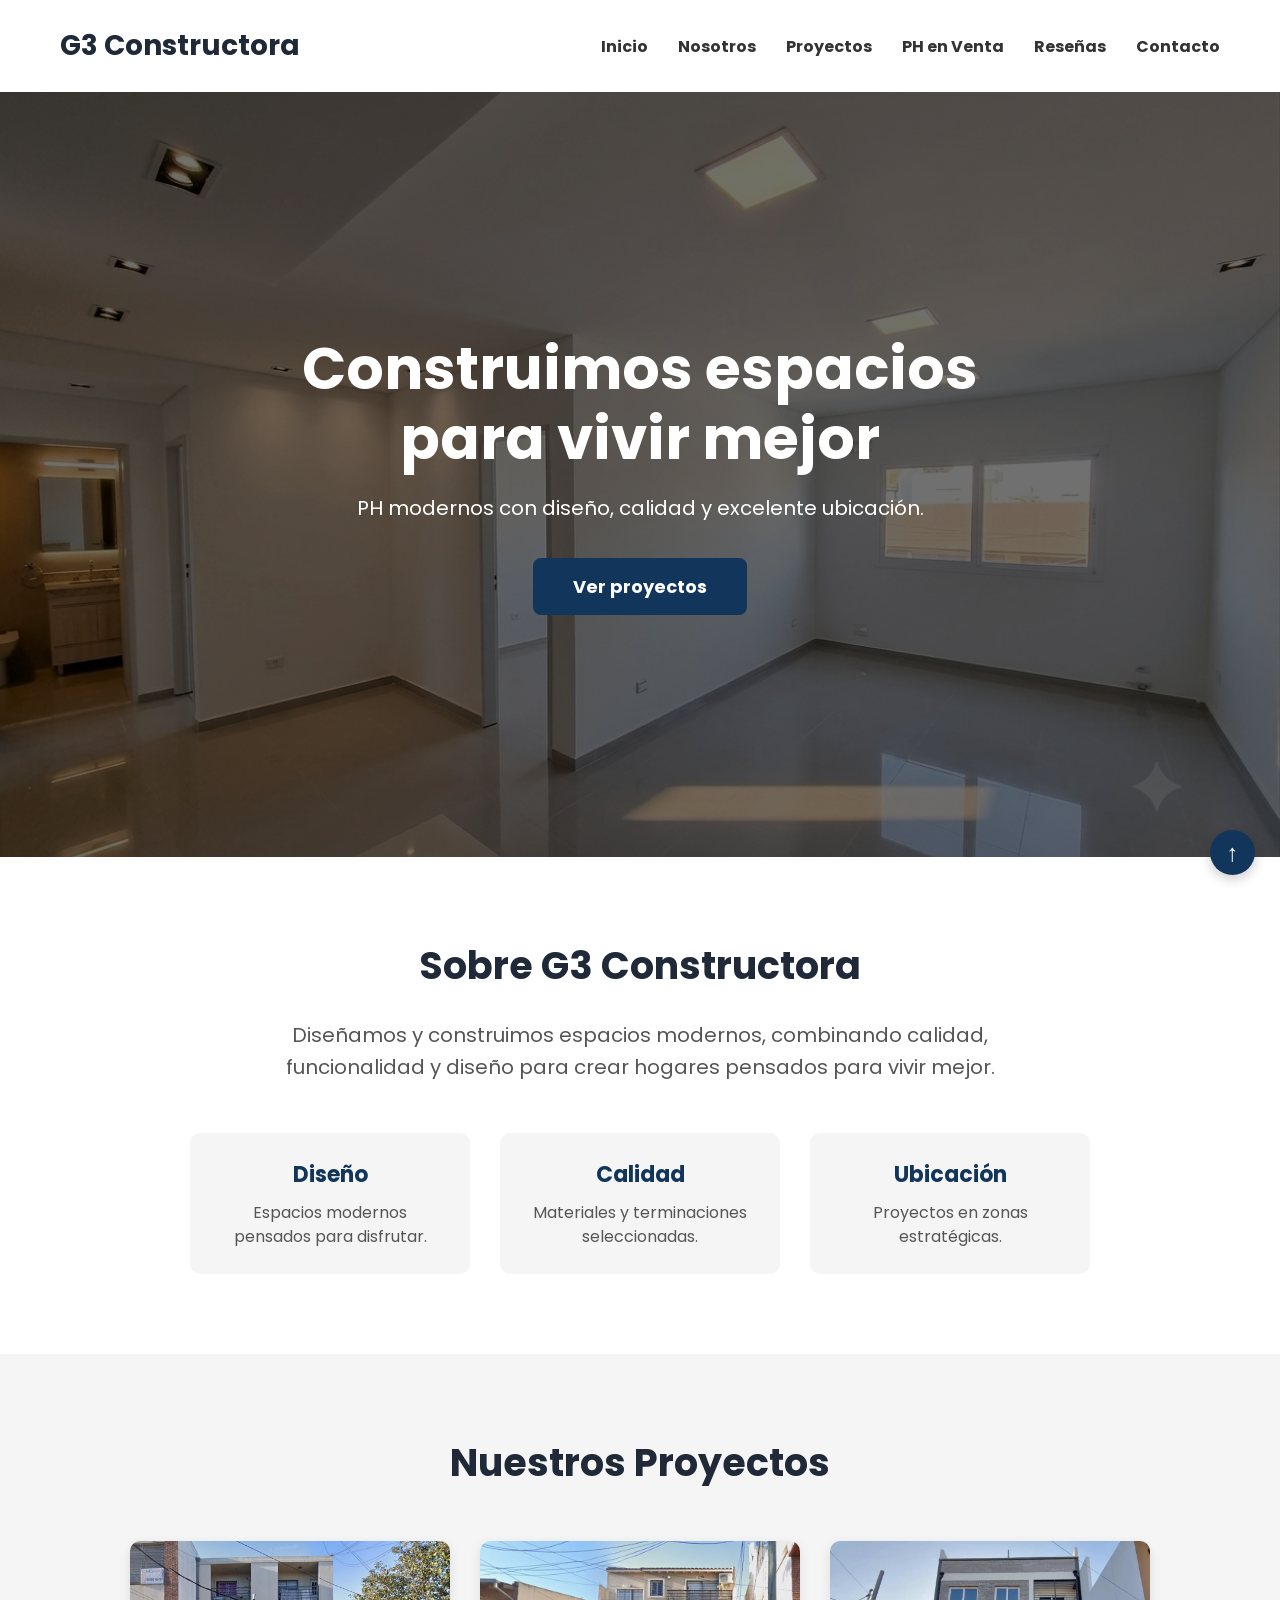
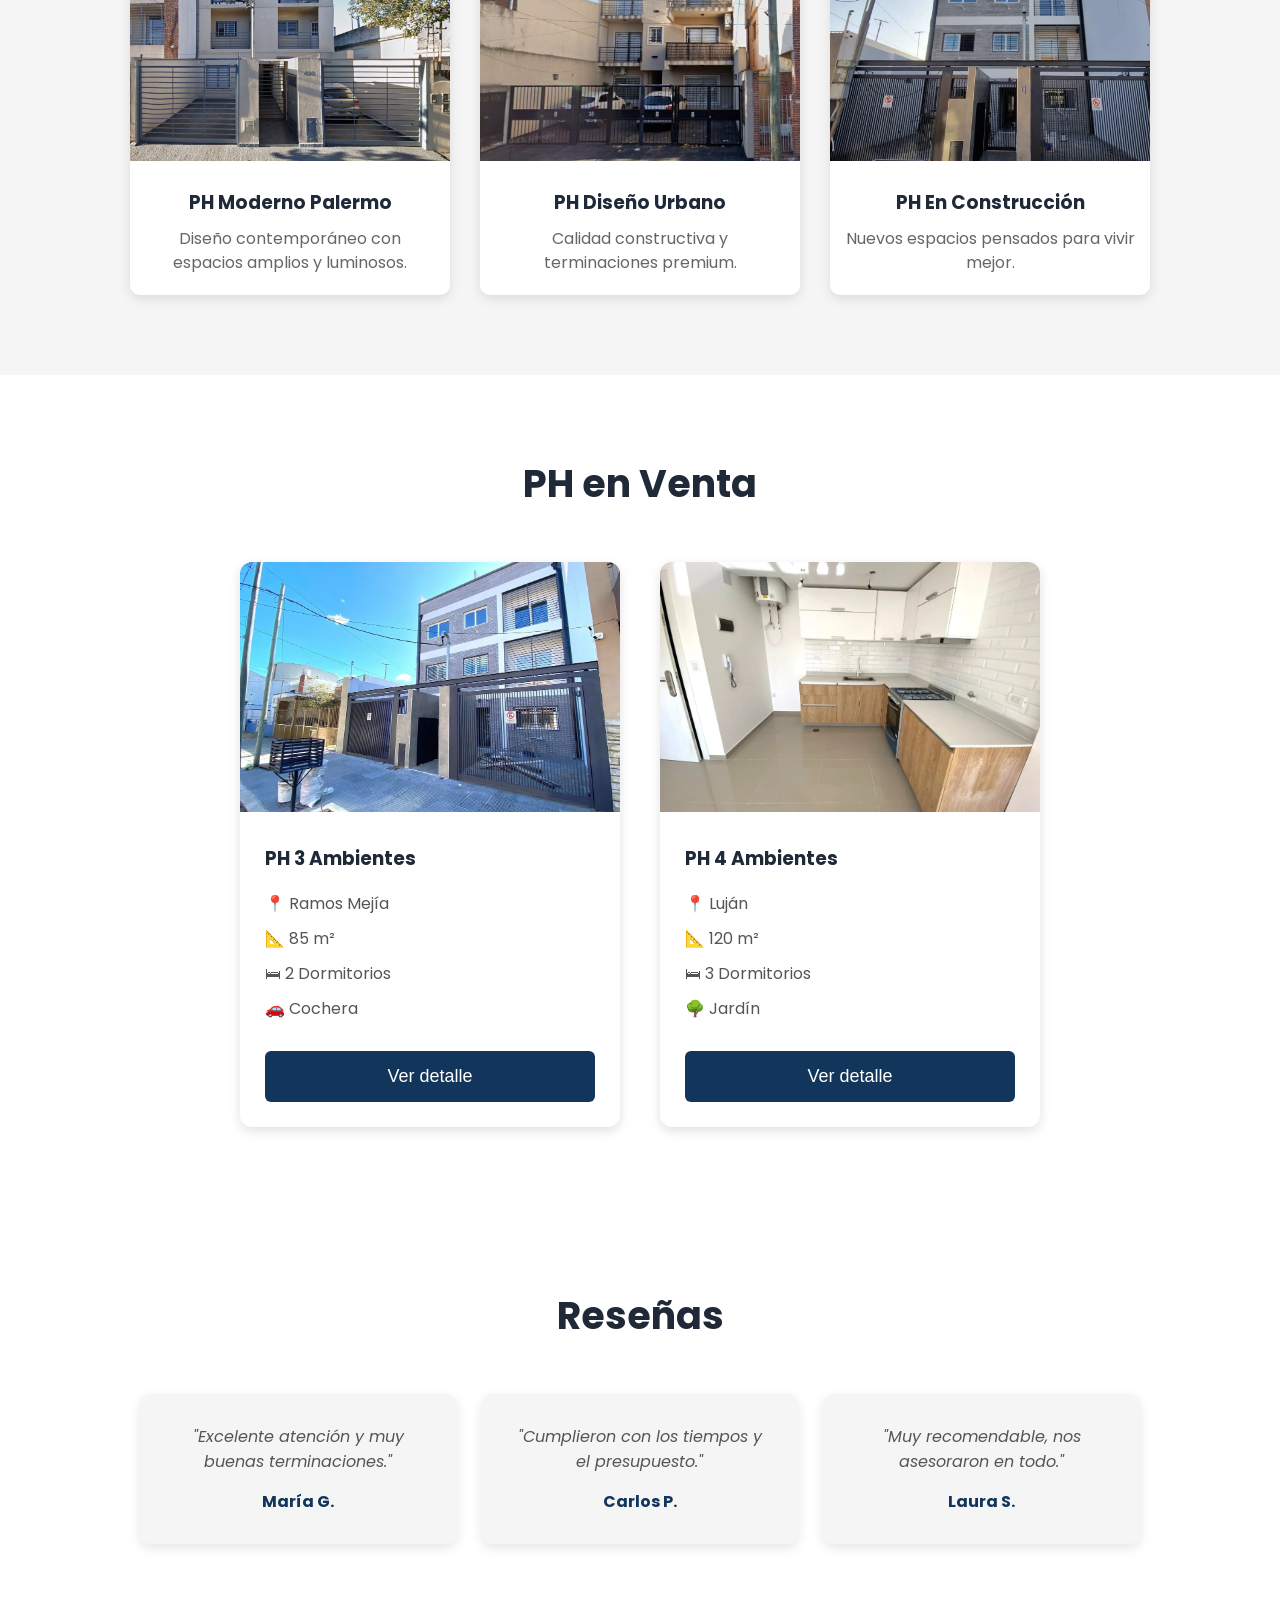
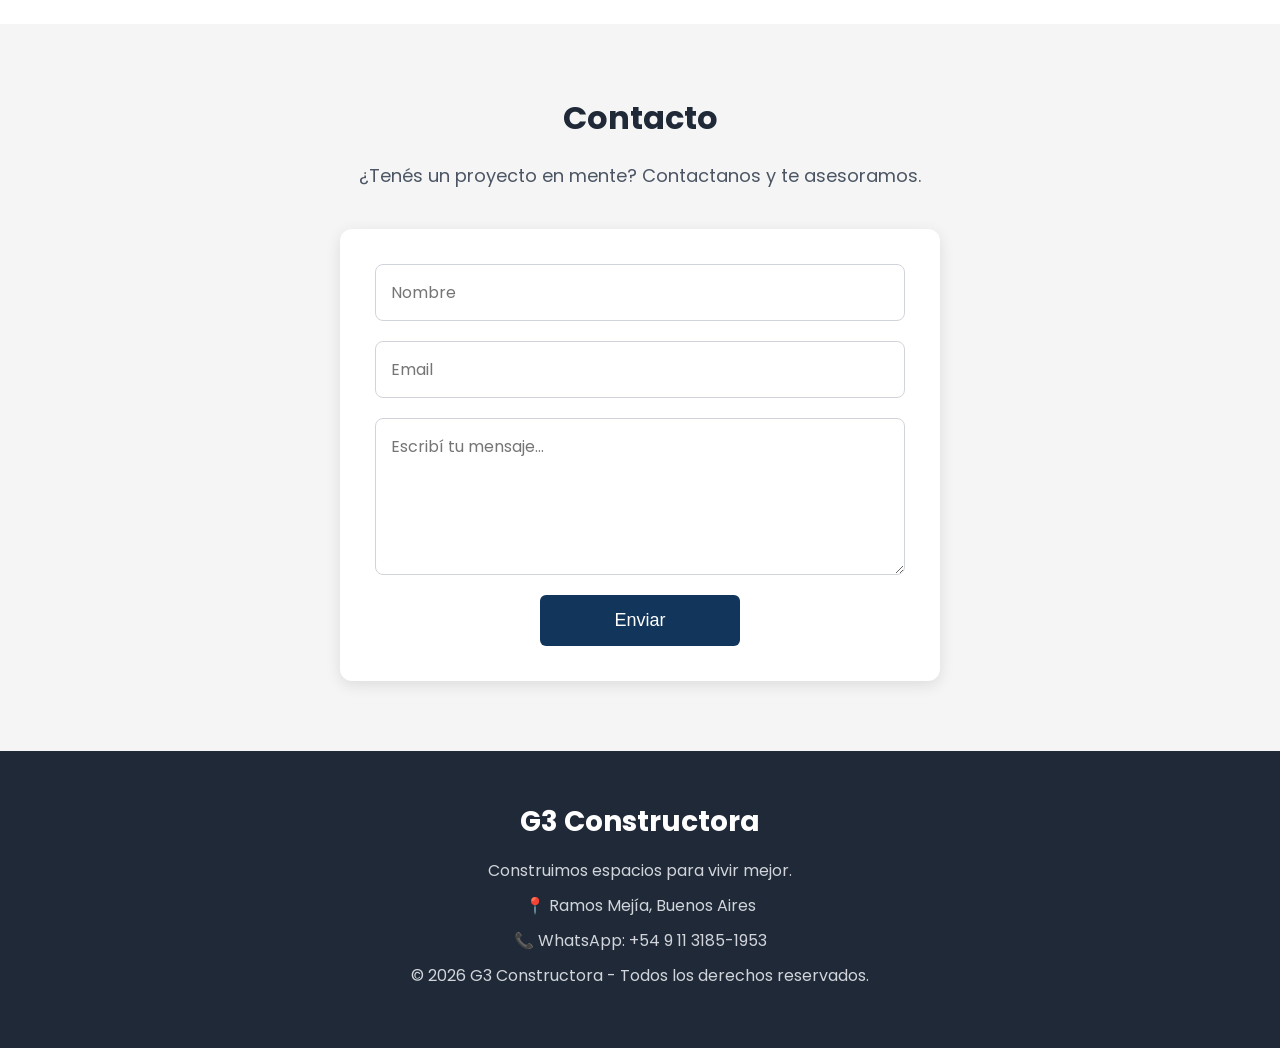
<file: index.html>
<!DOCTYPE html>
<html lang="es">

<head>

    <meta charset="UTF-8">
    <meta name="viewport" content="width=device-width, initial-scale=1.0">

    <title>G3 Constructora</title>
<link rel="preconnect" href="https://fonts.googleapis.com">
<link rel="preconnect" href="https://fonts.gstatic.com" crossorigin>

<link href="https://fonts.googleapis.com/css2?family=Poppins:wght@300;400;500;600;700&display=swap" rel="stylesheet">

    <link rel="stylesheet" href="styles.css">

</head>


<body>


<header>

  <div class="logo">
    G3 Constructora
</div>

<button class="menu-toggle">☰</button>


  

<nav>
    <ul>
        <li><a href="#inicio">Inicio</a></li>
        <li><a href="#nosotros">Nosotros</a></li>
        <li><a href="#proyectos">Proyectos</a></li>
        <li><a href="#venta">PH en Venta</a></li>
        <li><a href="#resenas">Reseñas</a></li>
        <li><a href="#contacto">Contacto</a></li>
    </ul>
</nav>

</header>


<main>

  <section id="inicio" class="hero">

        <h1>
            Construimos espacios para vivir mejor
        </h1>

        <p>
            PH modernos con diseño, calidad y excelente ubicación.
        </p>

      <a href="#proyectos" class="btn-principal">
    Ver proyectos
</a>

    </section>

<section id="nosotros" class="nosotros">

        <h2>
    Sobre G3 Constructora
</h2>

<p>
    Diseñamos y construimos espacios modernos,
    combinando calidad, funcionalidad y diseño
    para crear hogares pensados para vivir mejor.
</p>

<div class="valores">

    <div class="valor">
        <h3>Diseño</h3>
        <p>Espacios modernos pensados para disfrutar.</p>
    </div>

    <div class="valor">
        <h3>Calidad</h3>
        <p>Materiales y terminaciones seleccionadas.</p>
    </div>

    <div class="valor">
        <h3>Ubicación</h3>
        <p>Proyectos en zonas estratégicas.</p>
    </div>

</div>

</section>

<section id="proyectos" class="proyectos">

    <h2>
        Nuestros Proyectos
    </h2>


    <div class="tarjetas">


        <div class="tarjeta">

            <img src="imagenes/proyecto1.jpg" alt="PH moderno">

            <h3>
                PH Moderno Palermo
            </h3>

            <p>
                Diseño contemporáneo con espacios amplios y luminosos.
            </p>

        </div>



        <div class="tarjeta">

            <img src="imagenes/proyecto2.jpg" alt="PH moderno">

            <h3>
                PH Diseño Urbano
            </h3>

            <p>
                Calidad constructiva y terminaciones premium.
            </p>

        </div>



        <div class="tarjeta">

            <img src="imagenes/proyecto3.jpg" alt="PH moderno">

            <h3>
                PH En Construcción
            </h3>

            <p>
                Nuevos espacios pensados para vivir mejor.
            </p>

        </div>


    </div>


</section>

<section id="venta" class="venta">

    <h2>PH en Venta</h2>

    <div class="contenedor-venta">

        <div class="card-venta">

            <img src="imagenes/ph1.jpg" alt="PH en venta">

            <div class="info">

                <h3>PH 3 Ambientes</h3>

                <p>📍 Ramos Mejía</p>

                <p>📐 85 m²</p>

                <p>🛏 2 Dormitorios</p>

                <p>🚗 Cochera</p>

             <a href="detalle.html">
    <button>Ver detalle</button>
</a>

            </div>

        </div>


        <div class="card-venta">

            <img src="imagenes/ph2.jpg" alt="PH en venta">

            <div class="info">

                <h3>PH 4 Ambientes</h3>

                <p>📍 Luján</p>

                <p>📐 120 m²</p>

                <p>🛏 3 Dormitorios</p>

                <p>🌳 Jardín</p>

                <a href="detalle2.html">
    <button>Ver detalle</button>
</a>

            </div>

        </div>

    </div>

</section>
<section id="resenas" class="resenas">

    <h2>Reseñas</h2>

    <div class="resenas-grid">

        <div class="resena">
            <p>"Excelente atención y muy buenas terminaciones."</p>
            <h4>María G.</h4>
        </div>

        <div class="resena">
            <p>"Cumplieron con los tiempos y el presupuesto."</p>
            <h4>Carlos P.</h4>
        </div>

        <div class="resena">
            <p>"Muy recomendable, nos asesoraron en todo."</p>
            <h4>Laura S.</h4>
        </div>

    </div>

</section>

<section id="contacto" class="contacto">

    <h2>Contacto</h2>

    <p>
        ¿Tenés un proyecto en mente? Contactanos y te asesoramos.
    </p>
<form class="formulario" action="https://formspree.io/f/mgaoooaw" method="POST">

    <input type="text" name="nombre" placeholder="Nombre" required>

    <input type="email" name="email" placeholder="Email" required>

    <textarea name="mensaje" placeholder="Escribí tu mensaje..." rows="5" required></textarea>

    <button type="submit">Enviar</button>

</form>

</section>
</main>

<footer>

    <h3>G3 Constructora</h3>

    <p>
        Construimos espacios para vivir mejor.
    </p>

    <p>
        📍 Ramos Mejía, Buenos Aires
    </p>

    <p>
        📞 WhatsApp: +54 9 11 3185-1953
    </p>

    <p>
        © 2026 G3 Constructora - Todos los derechos reservados.
    </p>

</footer>

<a href="#inicio" class="volver-arriba">↑</a>
<script src="script.js"></script>


</body>

</html>
</file>
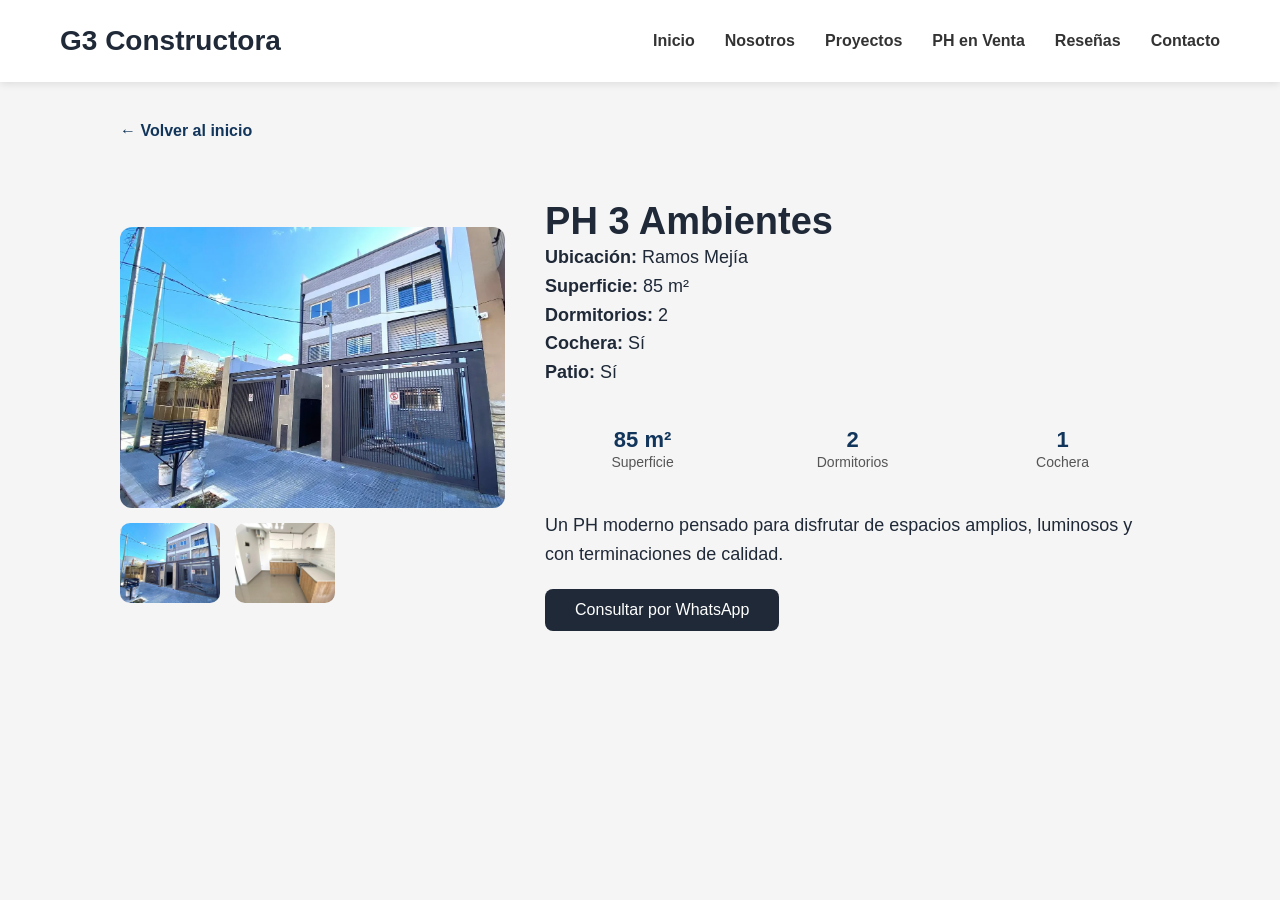
<file: detalle.html>
<!DOCTYPE html>
<html lang="es">

<head>

    <meta charset="UTF-8">
    <meta name="viewport" content="width=device-width, initial-scale=1.0">

    <title>Detalle del PH | G3 Constructora</title>

    <link rel="stylesheet" href="styles.css">

</head>

<body>

<header>

    <div class="logo">
        G3 Constructora
    </div>

    <button class="menu-toggle">☰</button>

    <nav>
        <ul>
            <li><a href="index.html">Inicio</a></li>
            <li><a href="index.html#nosotros">Nosotros</a></li>
            <li><a href="index.html#proyectos">Proyectos</a></li>
            <li><a href="index.html#venta">PH en Venta</a></li>
            <li><a href="index.html#resenas">Reseñas</a></li>
            <li><a href="index.html#contacto">Contacto</a></li>
        </ul>
    </nav>

</header>


<main>

    <div class="volver-contenedor">
        <a href="index.html" class="btn-volver">← Volver al inicio</a>
    </div>

    <section class="detalle-ph">

        <div class="galeria">

   <img id="imagen-principal" src="imagenes/ph1.jpg" alt="PH principal">

    <div class="miniaturas">

    <img onclick="cambiarImagen(this)" src="imagenes/ph1.jpg" alt="PH vista 1">

    <img onclick="cambiarImagen(this)" src="imagenes/ph2.jpg" alt="PH vista 2">

</div>

</div>
        <div class="detalle-info">

            <h1>PH 3 Ambientes</h1>

            <p><strong>Ubicación:</strong> Ramos Mejía</p>

            <p><strong>Superficie:</strong> 85 m²</p>

            <p><strong>Dormitorios:</strong> 2</p>

            <p><strong>Cochera:</strong> Sí</p>

            <p><strong>Patio:</strong> Sí</p>


<div class="caracteristicas">

    <div>
        <strong>85 m²</strong>
        <span>Superficie</span>
    </div>

    <div>
        <strong>2</strong>
        <span>Dormitorios</span>
    </div>

    <div>
        <strong>1</strong>
        <span>Cochera</span>
    </div>

</div>


<p>
    Un PH moderno pensado para disfrutar de espacios
    amplios, luminosos y con terminaciones de calidad.
</p>
         <a class="btn-whatsapp" href="https://wa.me/5491531851953" target="_blank">
    Consultar por WhatsApp
</a>

        </div>

    </section>

</main>

<script src="script.js"></script>

</body>

</html>
</file>
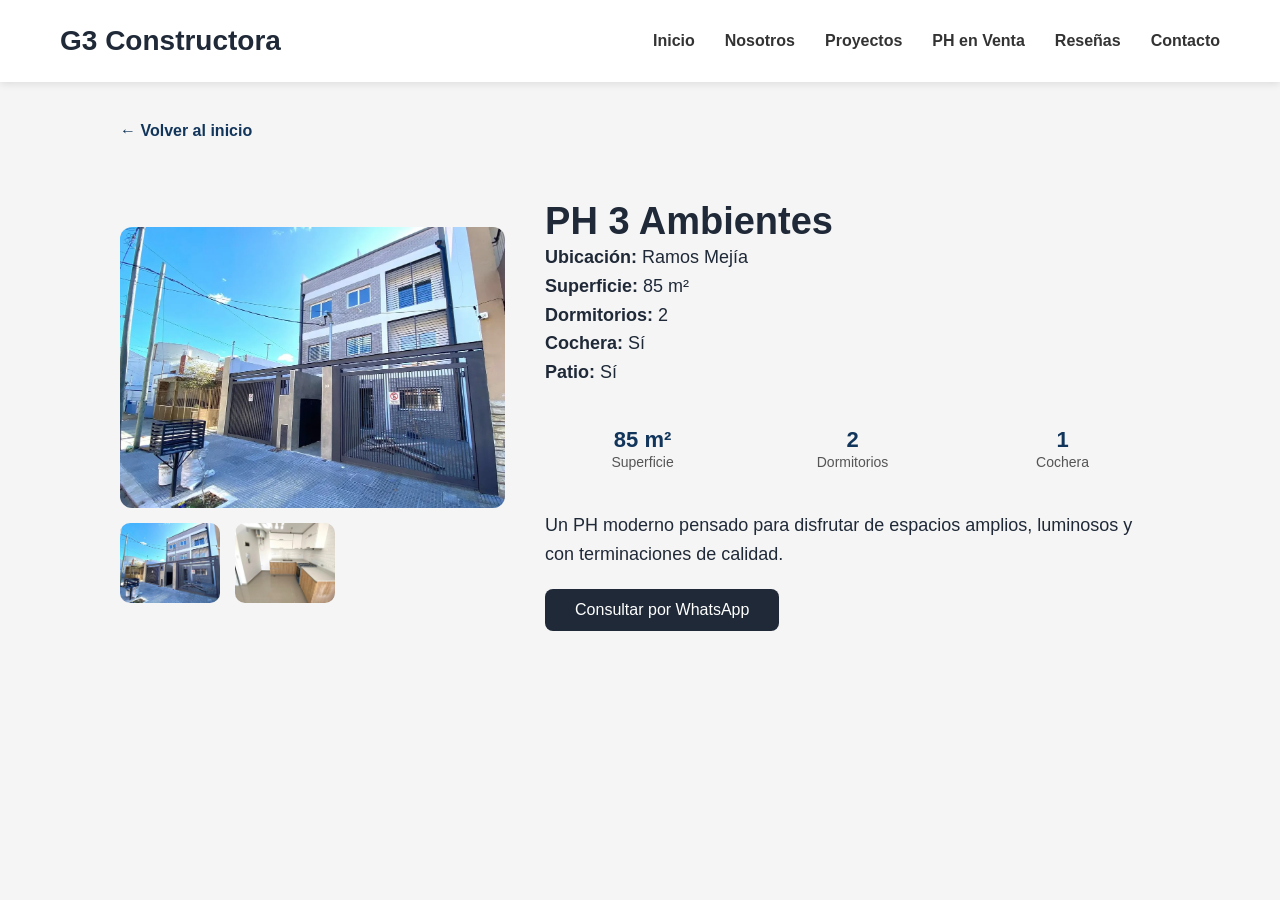
<file: detalle2.html>
<!DOCTYPE html>
<html lang="es">

<head>

    <meta charset="UTF-8">
    <meta name="viewport" content="width=device-width, initial-scale=1.0">

   <title>Detalle Proyecto 2 | G3 Constructora</title>

    <link rel="stylesheet" href="styles.css">

</head>

<body>

<header>

    <div class="logo">
        G3 Constructora
    </div>

    <button class="menu-toggle">☰</button>

    <nav>
        <ul>
            <li><a href="index.html">Inicio</a></li>
            <li><a href="index.html#nosotros">Nosotros</a></li>
            <li><a href="index.html#proyectos">Proyectos</a></li>
            <li><a href="index.html#venta">PH en Venta</a></li>
            <li><a href="index.html#resenas">Reseñas</a></li>
            <li><a href="index.html#contacto">Contacto</a></li>
        </ul>
    </nav>

</header>


<main>

    <div class="volver-contenedor">
        <a href="index.html" class="btn-volver">← Volver al inicio</a>
    </div>

    <section class="detalle-ph">

        <div class="galeria">

   <img id="imagen-principal" src="imagenes/ph1.jpg" alt="PH principal">

    <div class="miniaturas">

    <img onclick="cambiarImagen(this)" src="imagenes/ph1.jpg" alt="PH vista 1">

    <img onclick="cambiarImagen(this)" src="imagenes/ph2.jpg" alt="PH vista 2">

</div>

</div>
        <div class="detalle-info">

            <h1>PH 3 Ambientes</h1>

            <p><strong>Ubicación:</strong> Ramos Mejía</p>

            <p><strong>Superficie:</strong> 85 m²</p>

            <p><strong>Dormitorios:</strong> 2</p>

            <p><strong>Cochera:</strong> Sí</p>

            <p><strong>Patio:</strong> Sí</p>


<div class="caracteristicas">

    <div>
        <strong>85 m²</strong>
        <span>Superficie</span>
    </div>

    <div>
        <strong>2</strong>
        <span>Dormitorios</span>
    </div>

    <div>
        <strong>1</strong>
        <span>Cochera</span>
    </div>

</div>


<p>
    Un PH moderno pensado para disfrutar de espacios
    amplios, luminosos y con terminaciones de calidad.
</p>
         <a class="btn-whatsapp" href="https://wa.me/5491531851953" target="_blank">
    Consultar por WhatsApp
</a>

        </div>

    </section>

</main>

<script src="script.js"></script>

</body>

</html>
</file>
<file: styles.css>
/* =========================
   ESTILOS GENERALES
========================= */
 
* {
    margin: 0;
    padding: 0;
    box-sizing: border-box;
}
 
body {
    font-family: 'Poppins', sans-serif;
    background: #f5f5f5;
    color: #1f2937;
}
 
 
/* =========================
   HEADER
========================= */
 
header {
    background: white;
    display: flex;
    justify-content: space-between;
    align-items: center;
    padding: 25px 60px;
    box-shadow: 0 2px 8px rgba(0,0,0,0.10);
}
 
.logo {
    font-size: 28px;
    font-weight: bold;
}
 
 
/* =========================
   NAVEGACIÓN
========================= */
 
nav a {
    text-decoration: none;
    color: #333;
    font-size: 16px;
    font-weight: bold;
}
 
nav a:hover {
    color: #12355b;
}
 
nav ul {
    list-style: none;
    display: flex;
    gap: 30px;
}
 
.menu-toggle {
    display: none;
}
 
 
/* =========================
   HERO PRINCIPAL
========================= */
 
.hero {
    height: 85vh;
    position: relative;
    display: flex;
    flex-direction: column;
    justify-content: center;
    align-items: center;
    text-align: center;
    padding: 20px;
    background-image:
        linear-gradient(rgba(0,0,0,0.20), rgba(0,0,0,0.20)),
        url("imagenes/portada.jpg");
    background-size: cover;
    background-position: center;
}
 
.hero::before {
    content: "";
    position: absolute;
    top: 0;
    left: 0;
    width: 100%;
    height: 100%;
    background: rgba(0,0,0,0.45);
    pointer-events: none;
}
 
.hero h1,
.hero p,
.hero .btn-principal {
    position: relative;
    z-index: 2;
}
 
.hero h1 {
    font-size: 58px;
    font-weight: 700;
    line-height: 1.2;
    max-width: 800px;
    margin-bottom: 20px;
    color: white;
}
 
.hero p {
    font-size: 20px;
    color: white;
    max-width: 600px;
    margin-bottom: 35px;
}
 
 
/* =========================
   BOTONES
========================= */
 
button {
    background: #12355b;
    color: white;
    border: none;
    padding: 15px 40px;
    font-size: 18px;
    border-radius: 6px;
    cursor: pointer;
}
 
button:hover {
    background: #0d263f;
}
 
.btn-principal {
    display: inline-block;
    background: #12355b;
    color: white;
    text-decoration: none;
    padding: 15px 40px;
    border-radius: 8px;
    font-size: 18px;
    font-weight: bold;
    transition: .3s;
}
 
.btn-principal:hover {
    background: #0d263f;
    transform: translateY(-3px);
}
 
 
/* =========================
   SECCIÓN NOSOTROS
========================= */
 
.nosotros {
    background: white;
    padding: 80px 20px;
    text-align: center;
}
 
.nosotros h2 {
    font-size: 38px;
    color: #1f2937;
    margin-bottom: 25px;
}
 
.nosotros p {
    max-width: 750px;
    margin: auto;
    font-size: 20px;
    line-height: 1.6;
    color: #555;
}
 
.valores {
    display: flex;
    justify-content: center;
    gap: 30px;
    max-width: 1000px;
    margin: 50px auto 0;
    flex-wrap: wrap;
}
 
.valor {
    width: 280px;
    padding: 25px;
    background: #f5f5f5;
    border-radius: 10px;
    transition: 0.3s;
}
 
.valor h3 {
    color: #12355b;
    font-size: 22px;
    margin-bottom: 10px;
}
 
.valor p {
    font-size: 16px;
    line-height: 1.5;
    color: #555;
}
 
.valor:hover {
    transform: translateY(-5px);
    box-shadow: 0 8px 20px rgba(0,0,0,.10);
}
 
 
/* =========================
   SECCIÓN PROYECTOS (FLEXBOX)
========================= */
 
.proyectos {
    background: #f5f5f5;
    padding: 80px 60px;
    text-align: center;
}
 
.proyectos h2 {
    font-size: 38px;
    color: #1f2937;
    margin-bottom: 50px;
}
 
.tarjetas {
    display: flex;
    justify-content: center;
    gap: 30px;
    flex-wrap: wrap;
}
 
.tarjeta {
    background: white;
    width: 320px;
    border-radius: 10px;
    overflow: hidden;
    box-shadow: 0 4px 12px rgba(0,0,0,0.10);
    transition: transform 0.3s;
}
 
.tarjeta:hover {
    transform: translateY(-10px);
    box-shadow: 0 15px 35px rgba(0,0,0,.18);
}
 
.tarjeta img {
    width: 100%;
    height: 220px;
    object-fit: cover;
    transition: 0.4s;
}
 
.tarjeta:hover img {
    transform: scale(1.05);
}
 
.tarjeta h3 {
    margin: 20px 15px 10px;
    color: #1f2937;
}
 
.tarjeta p {
    margin: 0 15px 20px;
    color: #666;
    line-height: 1.5;
}
 
 
/* =========================
   PH EN VENTA
========================= */
 
.venta {
    background: white;
    padding: 80px 60px;
}
 
.venta h2 {
    text-align: center;
    font-size: 38px;
    color: #1f2937;
    margin-bottom: 50px;
}
 
.contenedor-venta {
    display: flex;
    justify-content: center;
    gap: 40px;
    flex-wrap: wrap;
}
 
.card-venta {
    width: 100%;
    max-width: 380px;
    background: #ffffff;
    border-radius: 12px;
    overflow: hidden;
    box-shadow: 0 4px 12px rgba(0,0,0,.12);
    transition: .3s;
}
 
.card-venta:hover {
    transform: translateY(-10px);
    box-shadow: 0 15px 35px rgba(0,0,0,.18);
}
 
.card-venta img {
    width: 100%;
    height: 250px;
    object-fit: cover;
}
 
.info {
    padding: 25px;
}
 
.info h3 {
    margin-bottom: 18px;
    color: #1f2937;
}
 
.info p {
    margin-bottom: 10px;
    color: #555;
}
 
.info button {
    margin-top: 20px;
    width: 100%;
}
 
 
/* =========================
   RESEÑAS (GRID)
========================= */
 
.resenas {
    background: white;
    padding: 80px 60px;
    text-align: center;
}
 
.resenas h2 {
    font-size: 38px;
    color: #1f2937;
    margin-bottom: 50px;
}
 
.resenas-grid {
    display: grid;
    grid-template-columns: repeat(auto-fit, minmax(250px, 1fr));
    gap: 25px;
    max-width: 1000px;
    margin: auto;
}
 
.resena {
    background: #f5f5f5;
    padding: 30px;
    border-radius: 10px;
    box-shadow: 0 4px 12px rgba(0,0,0,.10);
}
 
.resena p {
    font-style: italic;
    color: #555;
    margin-bottom: 15px;
}
 
.resena h4 {
    color: #12355b;
}
 
 
/* =========================
   CONTACTO Y FORMULARIO
========================= */
 
.contacto {
    text-align: center;
    padding: 70px 20px;
    background: #f5f5f5;
}
 
.contacto h2 {
    font-size: 32px;
    color: #1f2937;
    margin-bottom: 20px;
}
 
.contacto p {
    font-size: 18px;
    color: #4b5563;
    margin-bottom: 30px;
}
 
.formulario {
    max-width: 600px;
    margin: 40px auto 0;
    display: flex;
    flex-direction: column;
    gap: 20px;
    background: white;
    padding: 35px;
    border-radius: 12px;
    box-shadow: 0 4px 15px rgba(0,0,0,.10);
}
 
.formulario input,
.formulario textarea {
    width: 100%;
    padding: 15px;
    border: 1px solid #d1d5db;
    border-radius: 8px;
    font-size: 16px;
    font-family: inherit;
}
 
.formulario input:focus,
.formulario textarea:focus {
    outline: none;
    border-color: #12355b;
    box-shadow: 0 0 0 2px rgba(18,53,91,.15);
}
 
.formulario textarea {
    resize: vertical;
}
 
.formulario button {
    width: 200px;
    margin: auto;
    transition: 0.3s;
}
 
.formulario button:hover {
    transform: translateY(-2px);
    box-shadow: 0 5px 12px rgba(0,0,0,.18);
}
 
 
/* =========================
   FOOTER
========================= */
 
footer {
    background: #1f2937;
    color: white;
    text-align: center;
    padding: 50px 20px;
}
 
footer h3 {
    font-size: 28px;
    margin-bottom: 15px;
}
 
footer p {
    margin: 10px 0;
    color: #d1d5db;
    font-size: 16px;
}
 
 
/* =========================
   BOTÓN VOLVER ARRIBA
========================= */
 
.volver-arriba {
    position: fixed;
    bottom: 25px;
    right: 25px;
    width: 45px;
    height: 45px;
    background: #12355b;
    color: white;
    display: flex;
    justify-content: center;
    align-items: center;
    border-radius: 50%;
    text-decoration: none;
    font-size: 24px;
    font-weight: bold;
    box-shadow: 0 4px 12px rgba(0,0,0,.20);
    z-index: 999;
}
 
.volver-arriba:hover {
    background: #0d263f;
    transform: translateY(-3px);
}
 
 
/* =========================
   DETALLE PH (detalle.html y detalle2.html)
========================= */
 
.detalle-ph {
    max-width: 1100px;
    margin: 80px auto;
    display: flex;
    gap: 40px;
    align-items: center;
    padding: 30px;
}
 
.detalle-ph img {
    width: 50%;
    border-radius: 12px;
}
 
.detalle-info {
    text-align: left;
}
 
.detalle-info h1 {
    font-size: 38px;
    color: #1f2937;
}
 
.detalle-info p {
    font-size: 18px;
    line-height: 1.6;
}
 
.btn-whatsapp {
    display: inline-block;
    margin-top: 20px;
    padding: 12px 30px;
    background: #1f2937;
    color: white;
    border-radius: 8px;
    font-size: 16px;
    text-decoration: none;
}
 
.btn-whatsapp:hover {
    background: #374151;
}
 
.galeria {
    width: 50%;
}
 
.galeria > img {
    width: 100%;
    border-radius: 12px;
    display: block;
}
 
.miniaturas {
    display: flex;
    gap: 15px;
    margin-top: 15px;
}
 
.miniaturas img {
    width: 100px;
    height: 80px;
    object-fit: cover;
    border-radius: 10px;
}
 
 
.caracteristicas {
    display: flex;
    gap: 15px;
    margin: 25px 0;
    flex-wrap: wrap;
}

.caracteristicas div {
    flex: 1;
    min-width: 90px;
    background: #f5f5f5;
    padding: 15px;
    border-radius: 10px;
    text-align: center;
}

.caracteristicas strong {
    display: block;
    font-size: 22px;
    color: #12355b;
}

.caracteristicas span {
    font-size: 14px;
    color: #555;
}


/* =========================
   RESPONSIVE (SIEMPRE AL FINAL)
========================= */
 
/* ---- TABLET (hasta 1024px) ---- */
@media (max-width: 1024px) {

    header {
        padding: 20px 30px;
    }

    .detalle-ph {
        margin: 40px auto;
        gap: 30px;
        padding: 20px;
    }

    .detalle-info h1 {
        font-size: 32px;
    }

    .detalle-info p {
        font-size: 17px;
    }

    .miniaturas img {
        width: 80px;
        height: 65px;
    }
}


/* ---- CELULAR GRANDE / TABLET CHICA (hasta 768px) ---- */
@media (max-width: 768px) {
 
    header {
        position: relative;
        flex-direction: row;
        padding: 20px;
    }
 
    .menu-toggle {
        display: block;
        background: none;
        color: #12355b;
        border: none;
        font-size: 28px;
        padding: 5px;
    }
 
    nav {
        display: none;
        position: absolute;
        top: 100%;
        left: 0;
        width: 100%;
        background: white;
        padding: 20px 0;
        box-shadow: 0 5px 10px rgba(0,0,0,.10);
        z-index: 1000;
    }
 
    nav.activo {
        display: block;
    }
 
    nav.activo ul {
        flex-direction: column;
        align-items: stretch;
        gap: 0;
        width: 100%;
    }
 
    nav ul li a {
        display: block;
        margin: 0 auto;
        width: 80%;
        color: #1f2937;
        font-size: 16px;
        font-weight: 500;
        padding: 12px 10px;
        text-align: left;
        border-bottom: 1px solid #eeeeee;
        transition: 0.3s;
    }
 
    nav ul li a:hover {
        color: #12355b;
        padding-left: 16px;
    }
 
    .hero h1 {
        font-size: 34px;
    }
 
    .hero p {
        font-size: 18px;
    }
 
    .proyectos,
    .venta,
    .resenas {
        padding: 60px 20px;
    }
 
    .valores {
        flex-direction: column;
        align-items: center;
    }
 
    .valor {
        width: 100%;
        max-width: 400px;
    }
 
    .detalle-ph {
        flex-direction: column;
    }
 
    .galeria,
    .detalle-info {
        width: 100%;
    }
 
    .detalle-ph img {
        width: 100%;
    }
 
    .contacto {
        padding: 50px 15px;
    }
 
    .contacto h2 {
        font-size: 26px;
    }
 
    .formulario {
        padding: 20px;
        margin-top: 25px;
    }
 
    .formulario button {
        width: 100%;
    }

    .detalle-ph {
        margin: 30px auto;
        gap: 25px;
        padding: 20px 15px;
        align-items: stretch;
    }

    .detalle-info h1 {
        font-size: 28px;
    }

    .miniaturas {
        flex-wrap: wrap;
    }

    .btn-whatsapp {
        display: block;
        text-align: center;
    }
}


/* ---- CELULAR CHICO (hasta 480px) ---- */
@media (max-width: 480px) {

    header {
        padding: 15px;
    }

    .logo {
        font-size: 22px;
    }

    .detalle-ph {
        margin: 20px auto;
        padding: 15px 10px;
    }

    .detalle-info h1 {
        font-size: 24px;
    }

    .detalle-info p {
        font-size: 16px;
    }

    .caracteristicas {
        gap: 10px;
    }

    .caracteristicas div {
        min-width: 80px;
        padding: 12px 8px;
    }

    .caracteristicas strong {
        font-size: 18px;
    }

    .miniaturas img {
        width: calc(33.333% - 10px);
        height: 70px;
    }
}


/* =========================
   BOTÓN VOLVER (detalle)
========================= */

.volver-contenedor {
    max-width: 1100px;
    margin: 30px auto 0;
    padding: 0 30px;
}

.btn-volver {
    display: inline-block;
    color: #12355b;
    font-weight: 600;
    font-size: 16px;
    text-decoration: none;
    padding: 10px 0;
    transition: 0.3s;
}

.btn-volver:hover {
    transform: translateX(-5px);
    text-decoration: underline;
}

.volver-contenedor + .detalle-ph {
    margin-top: 20px;
}

@media (max-width: 1024px) {
    .volver-contenedor {
        padding: 0 20px;
        margin-top: 20px;
    }
}

@media (max-width: 768px) {
    .volver-contenedor {
        padding: 0 15px;
    }
}

@media (max-width: 480px) {
    .volver-contenedor {
        padding: 0 10px;
    }
}
</file>
